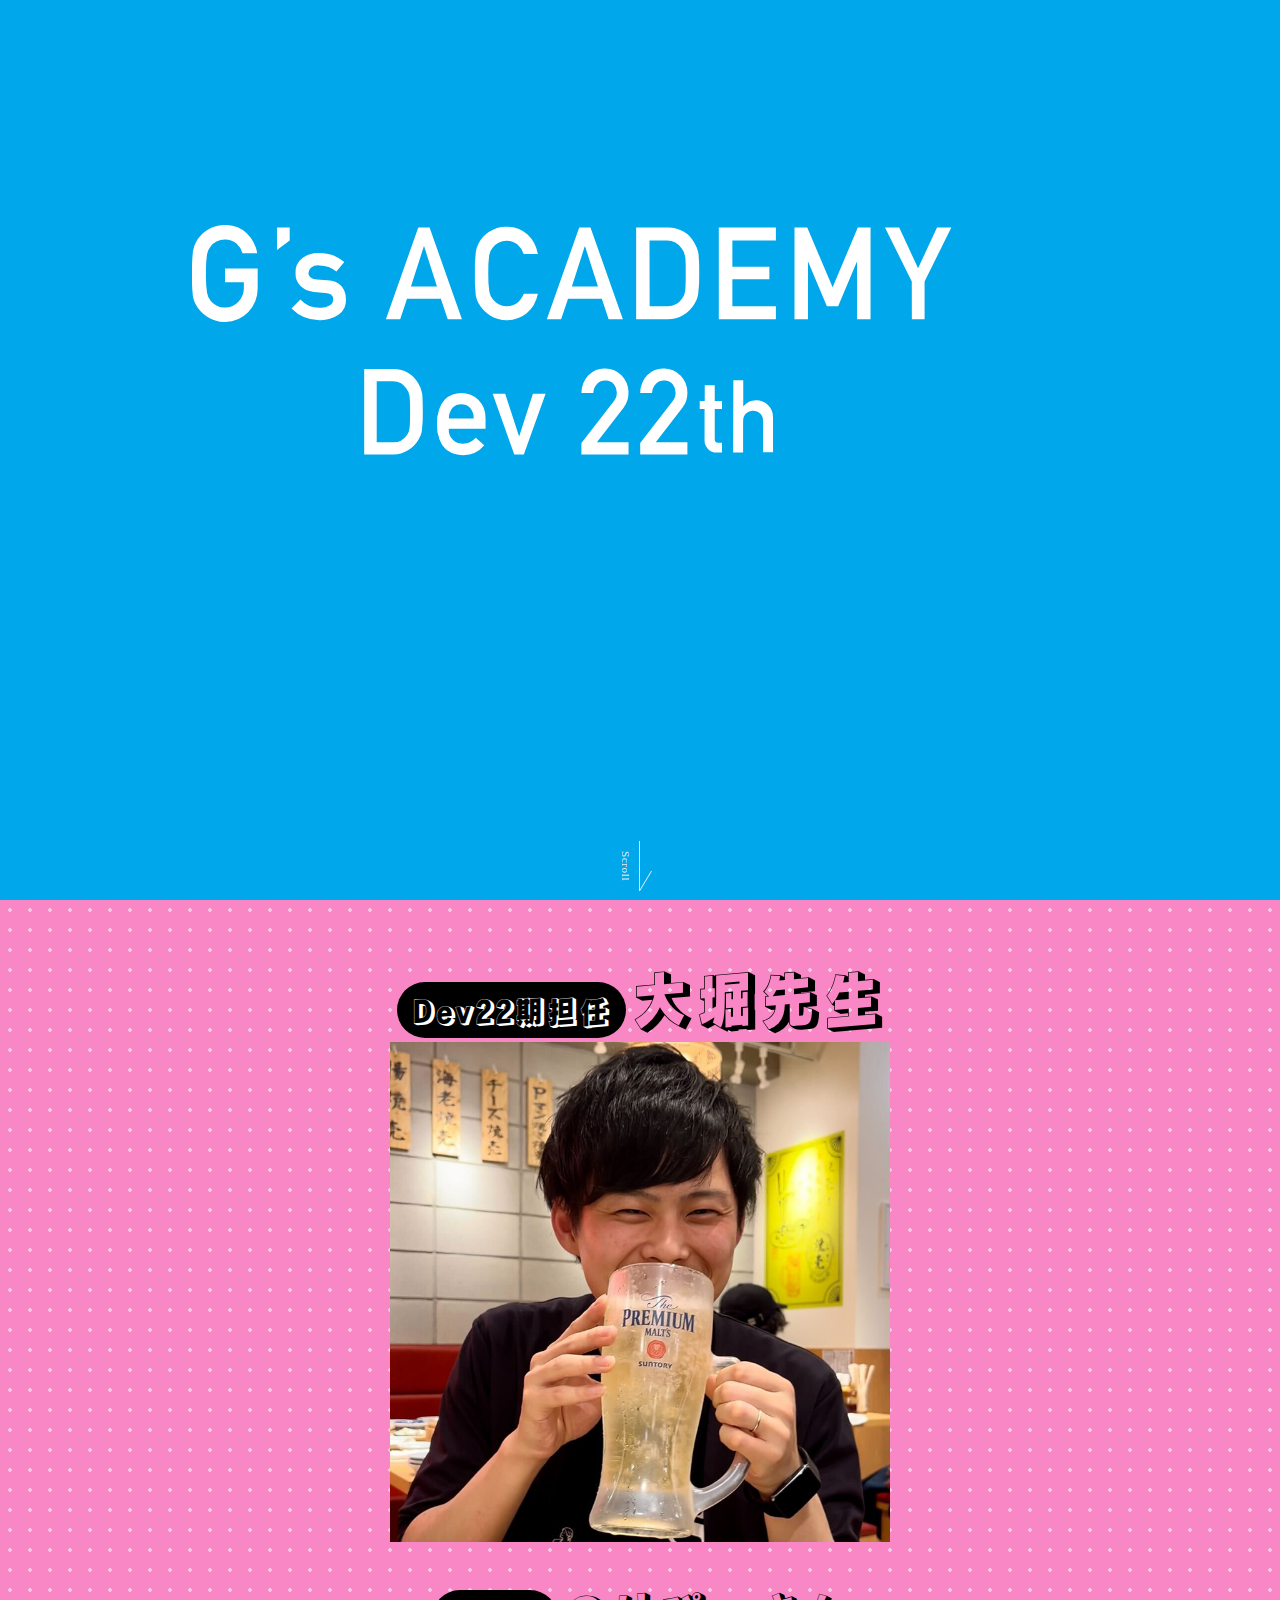
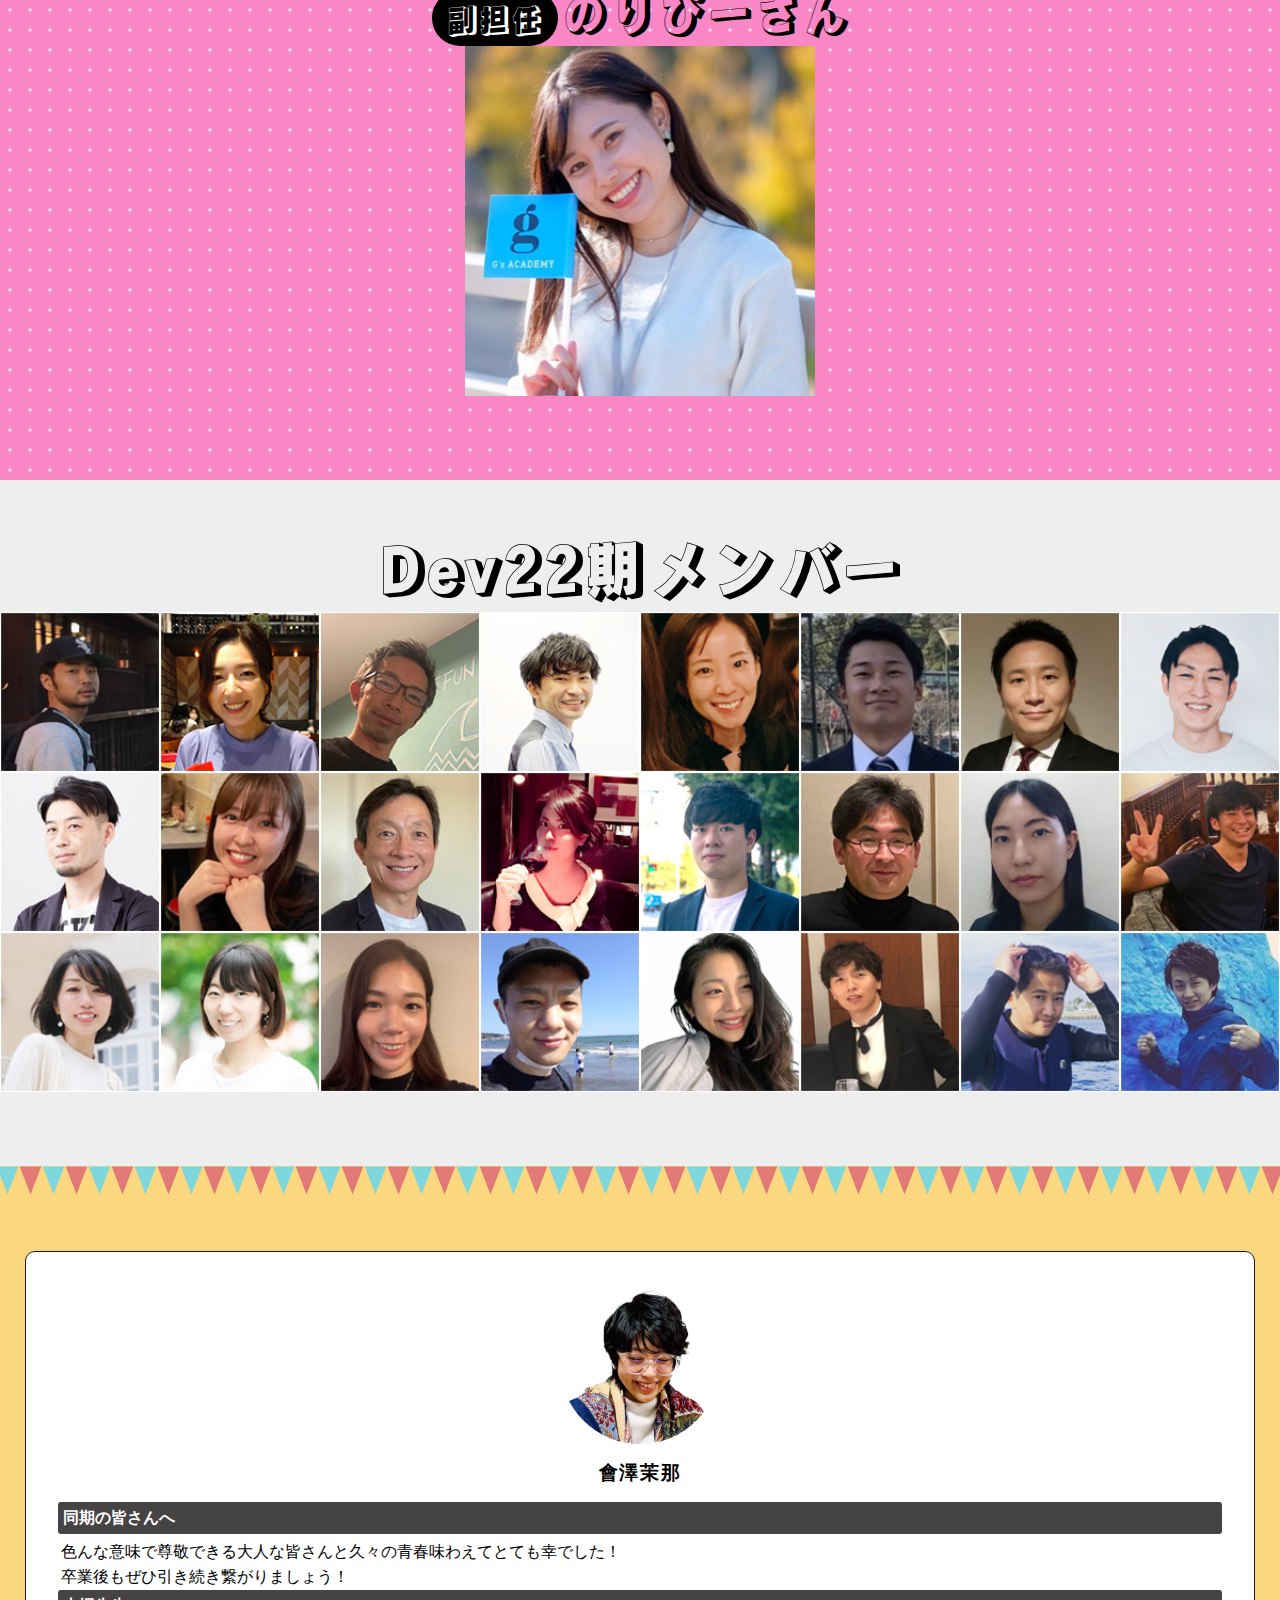
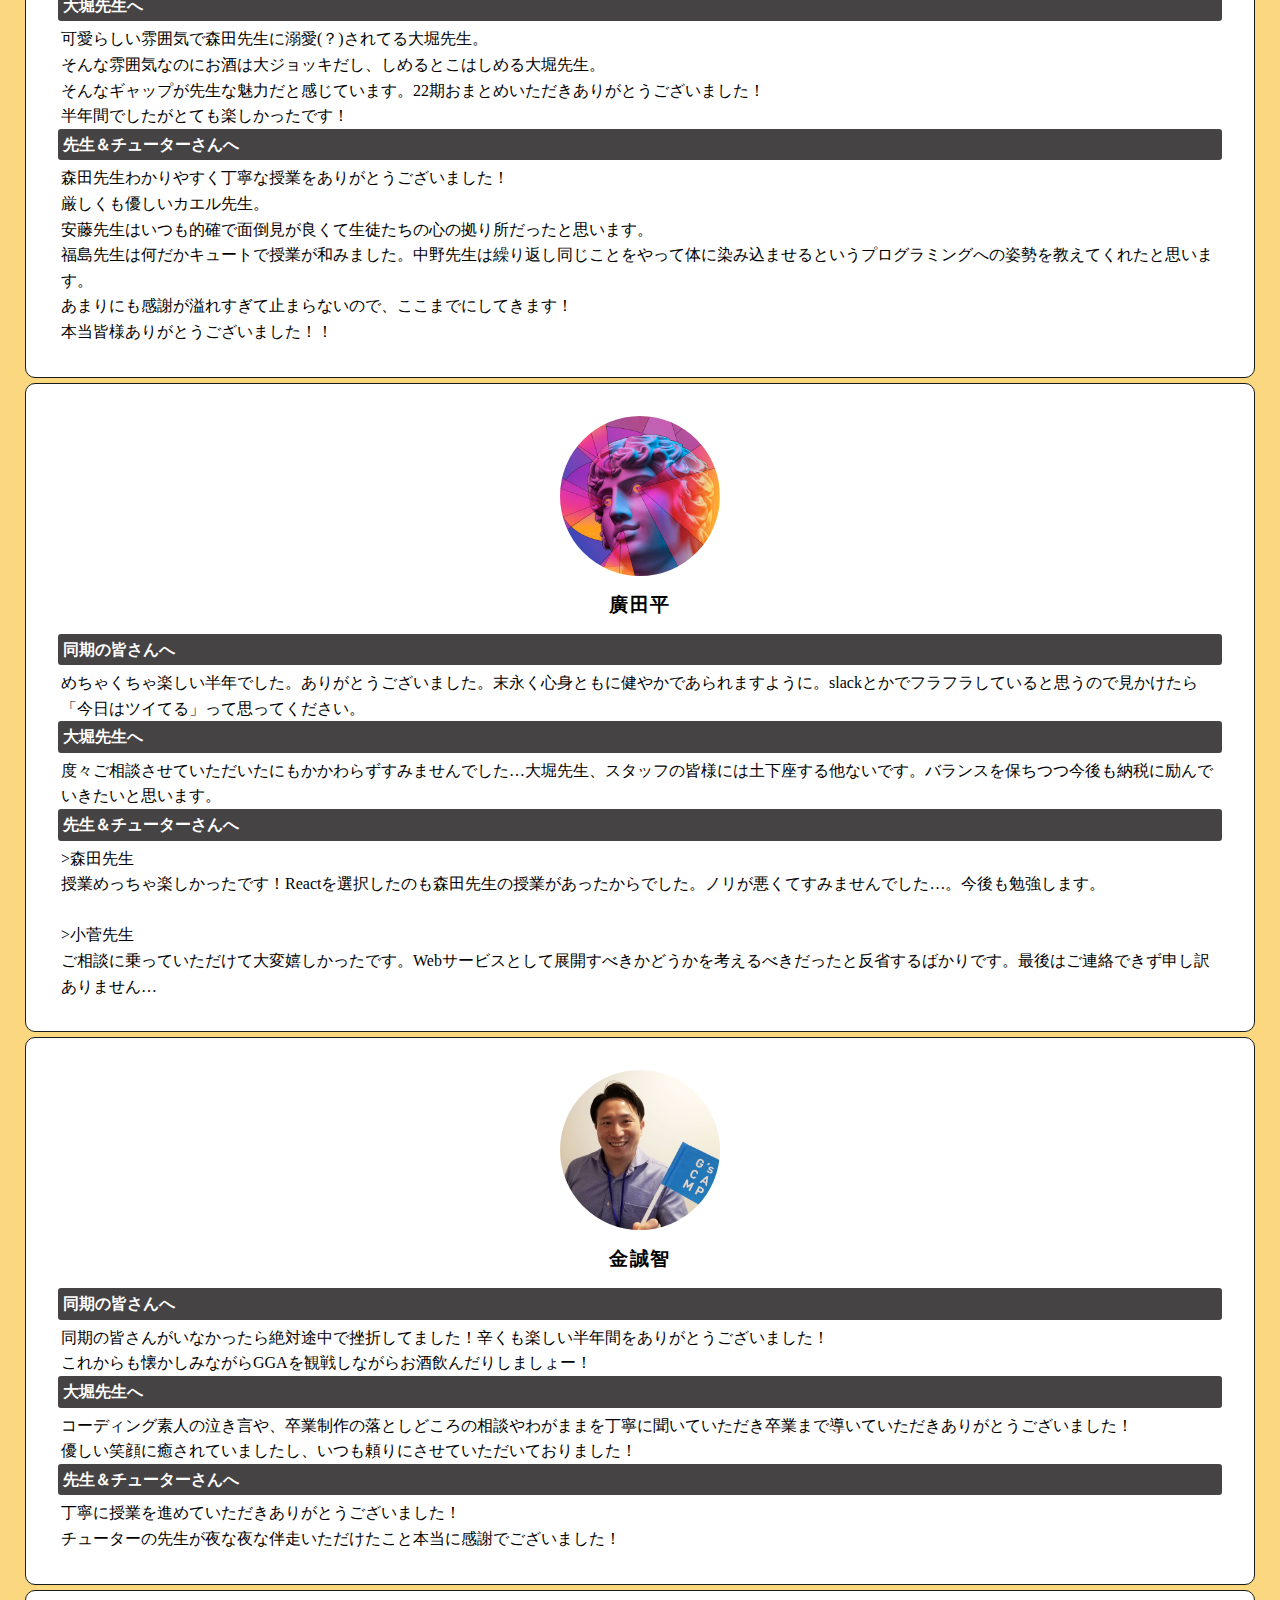
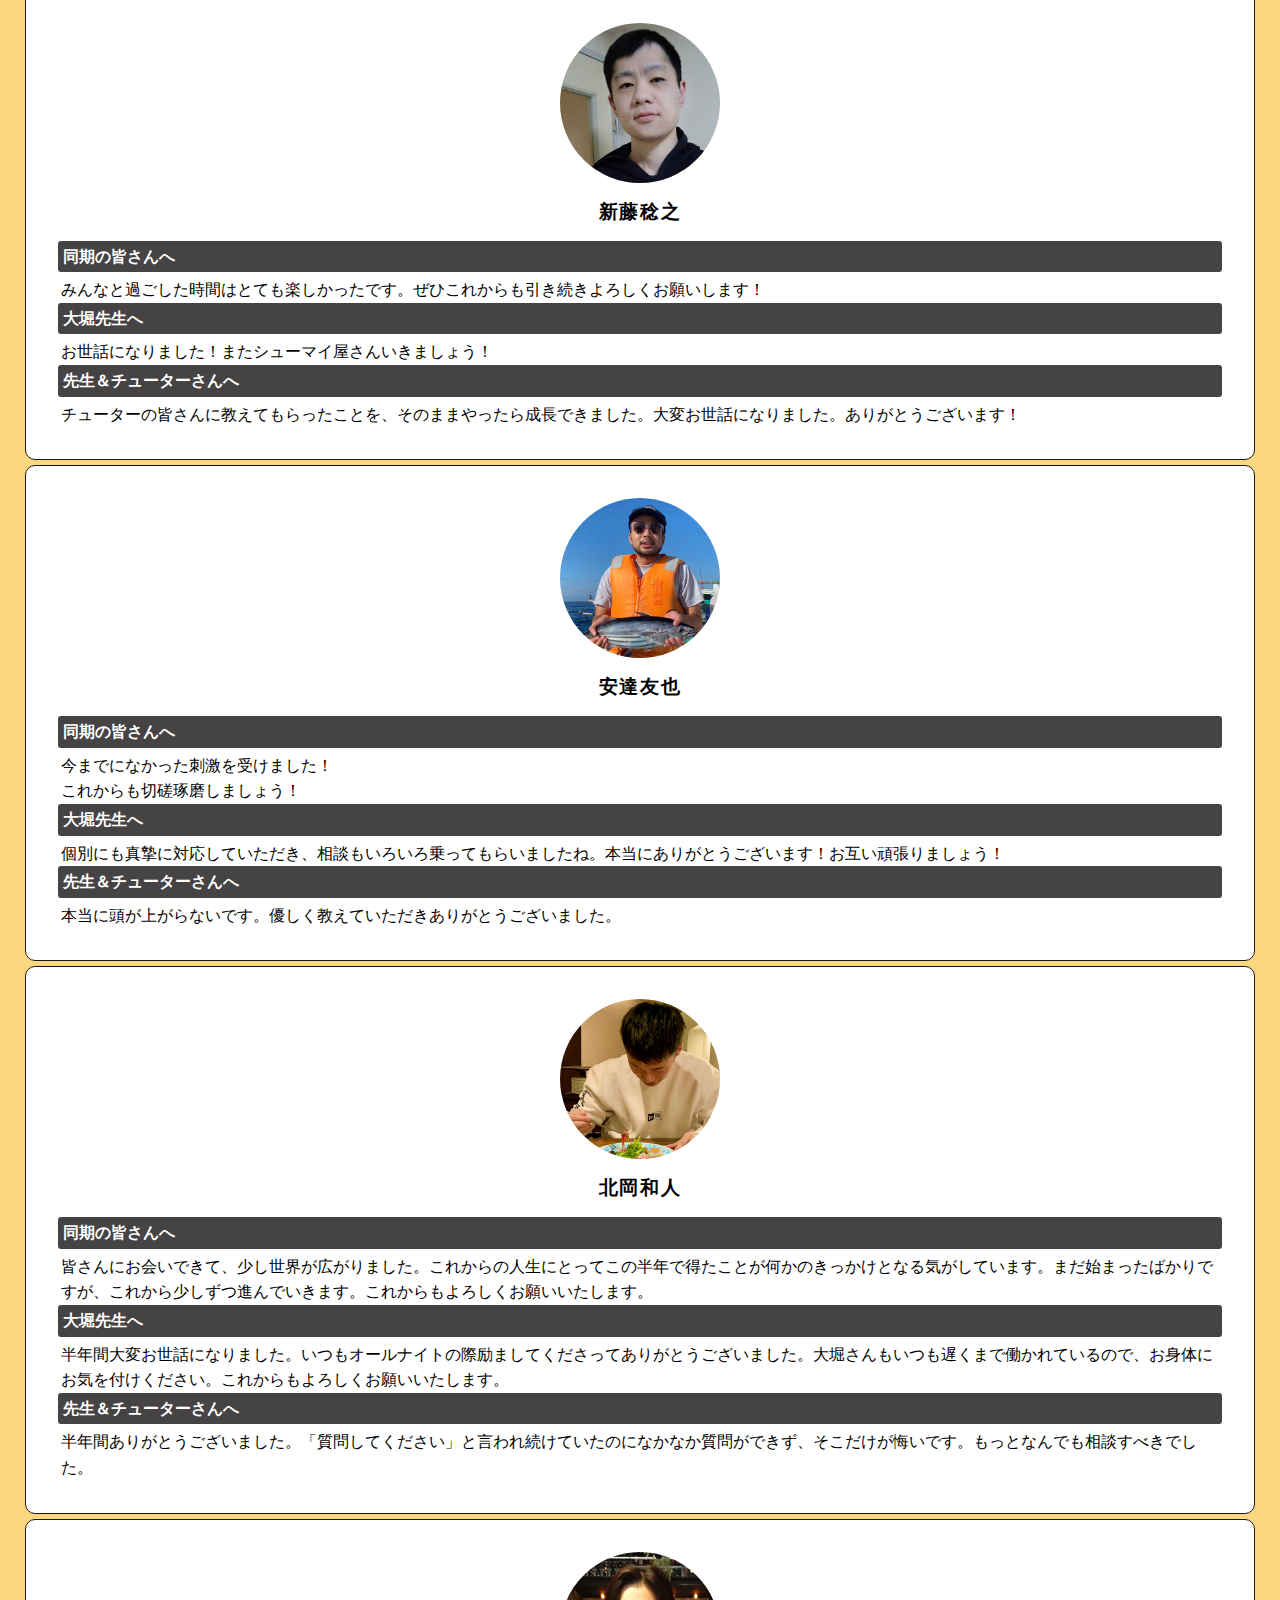
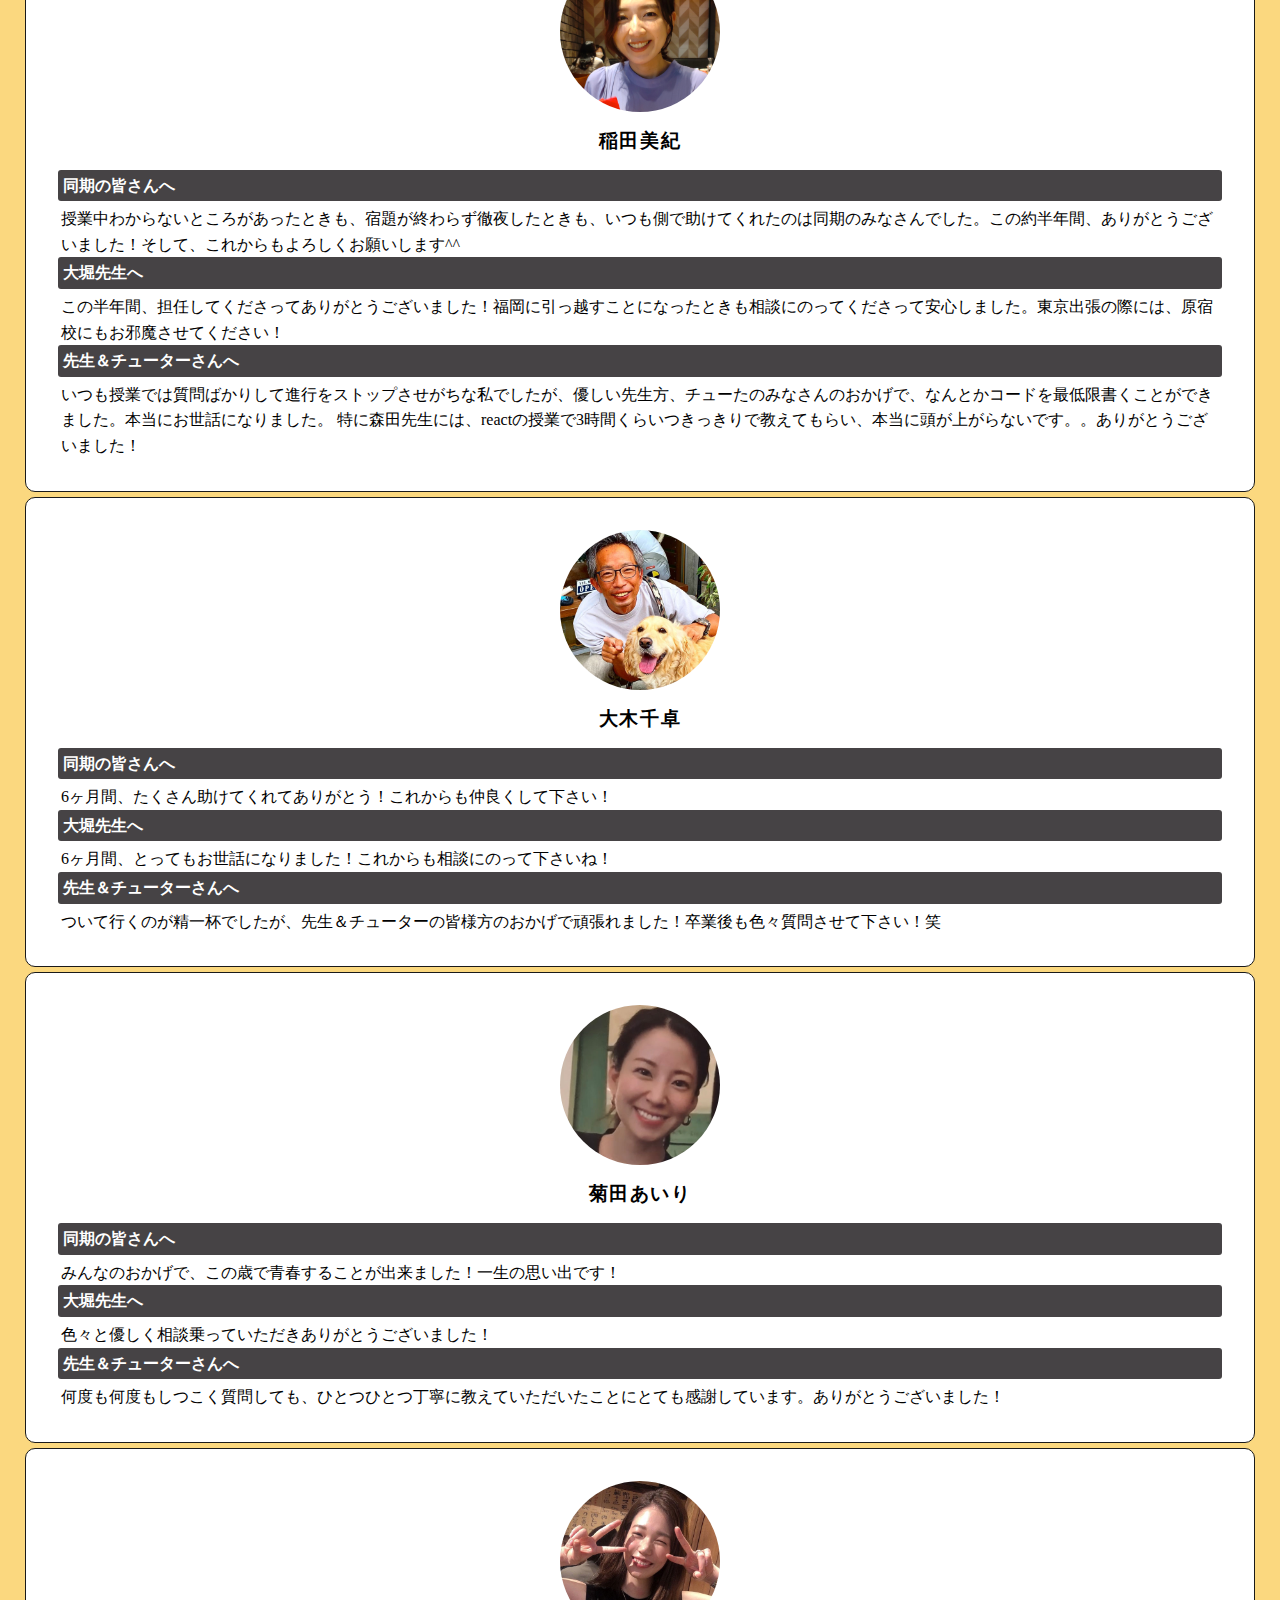
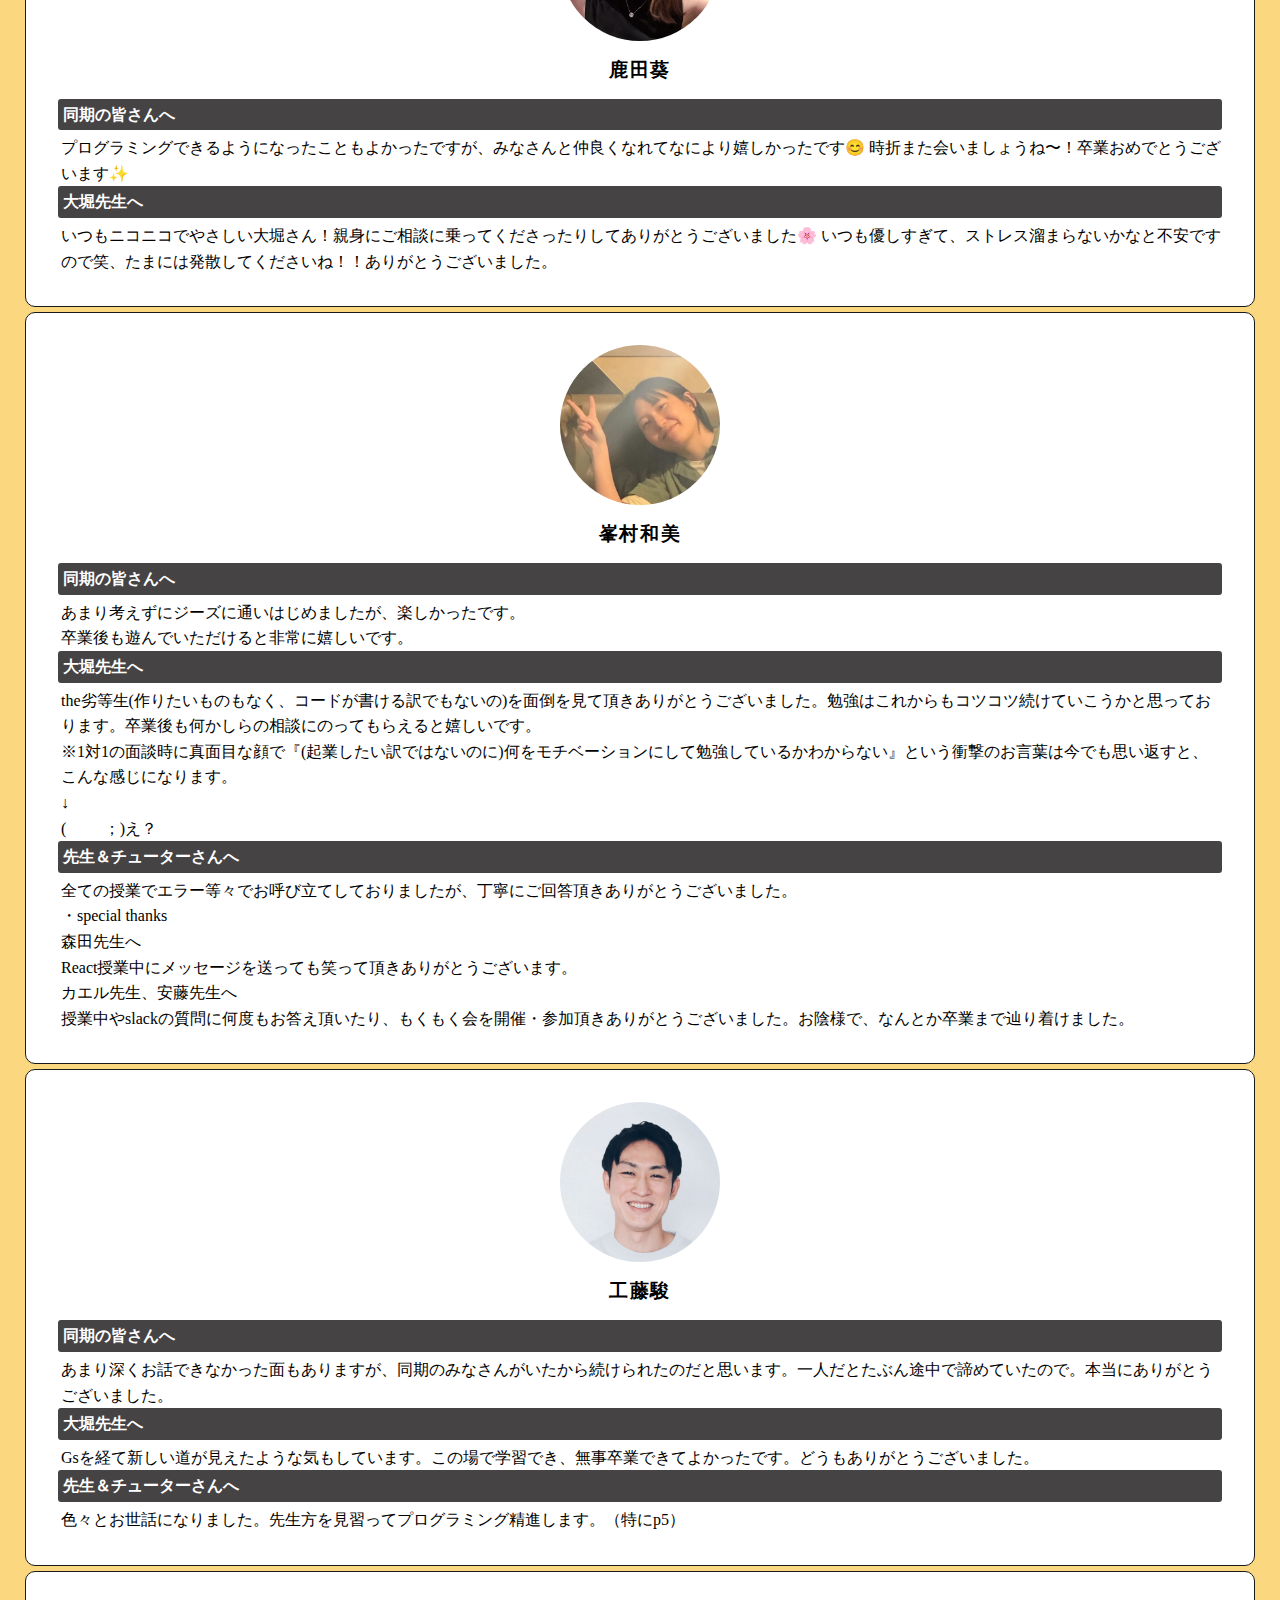
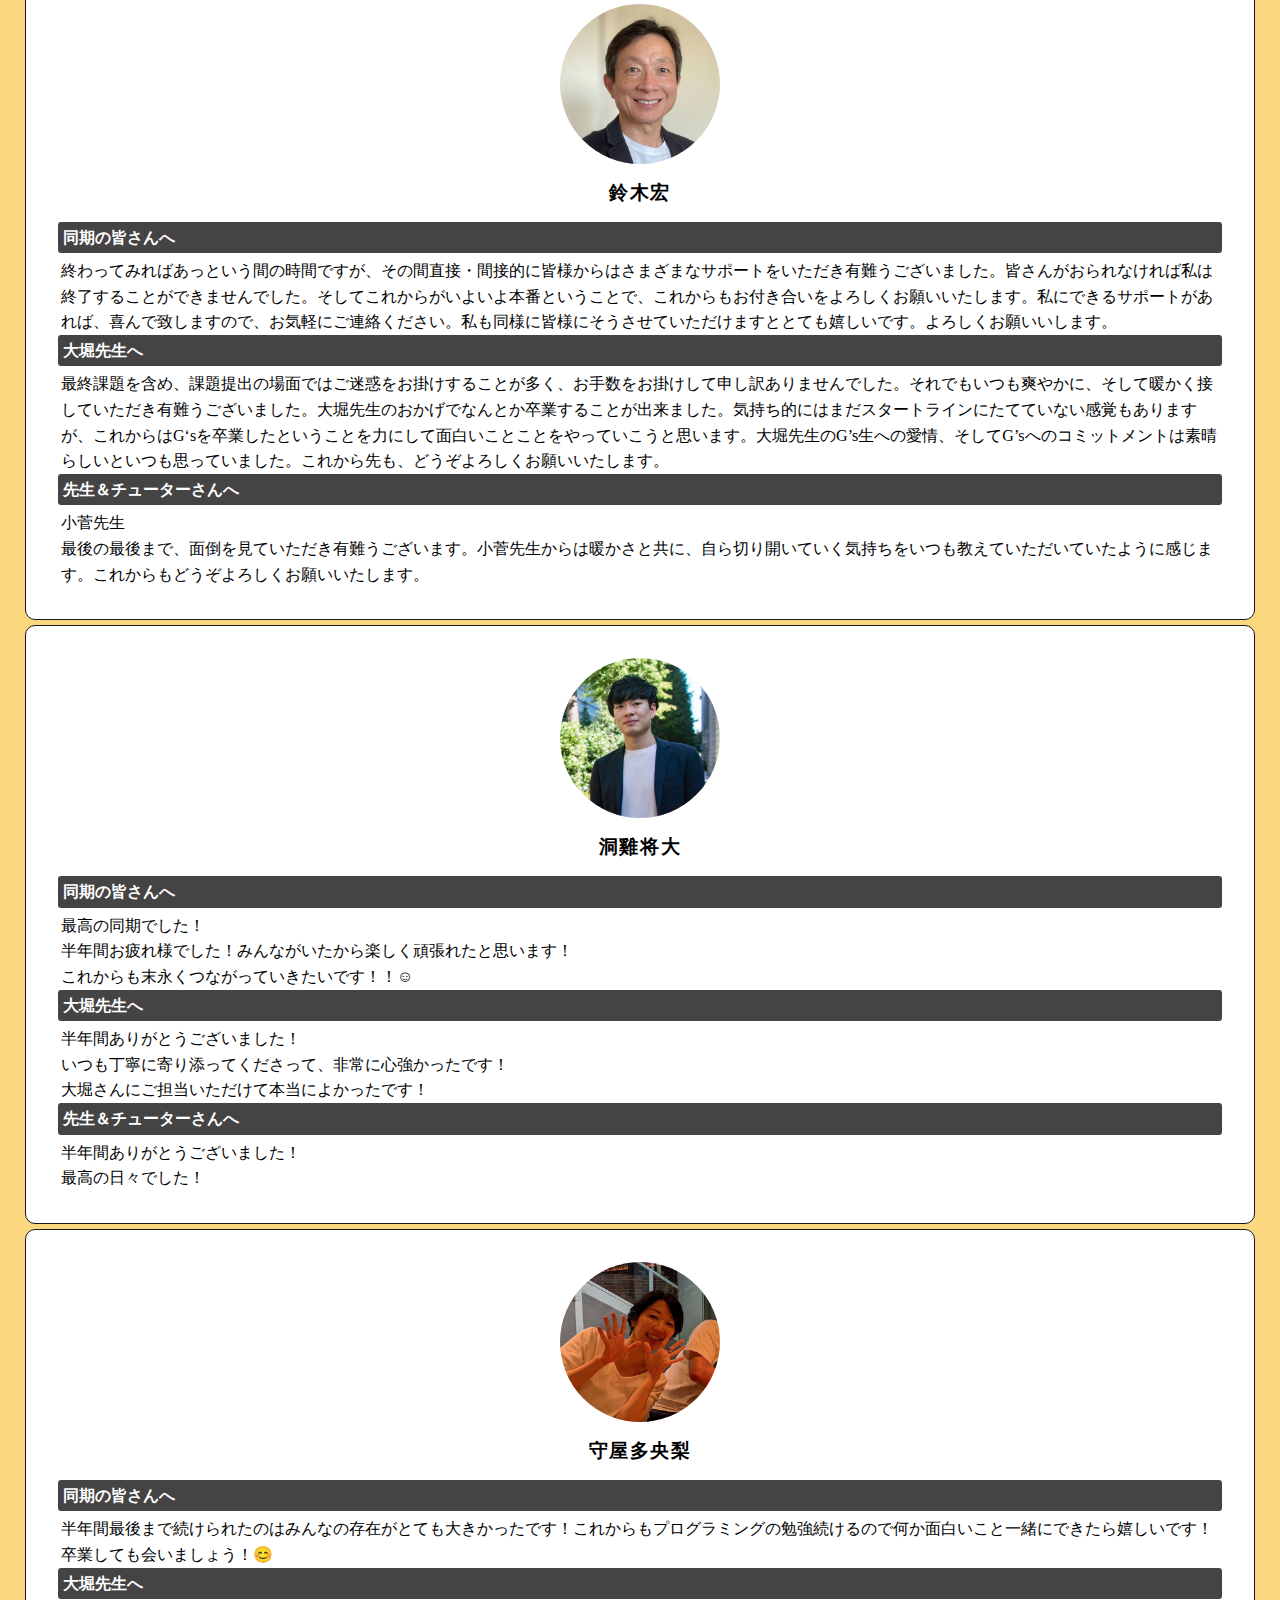
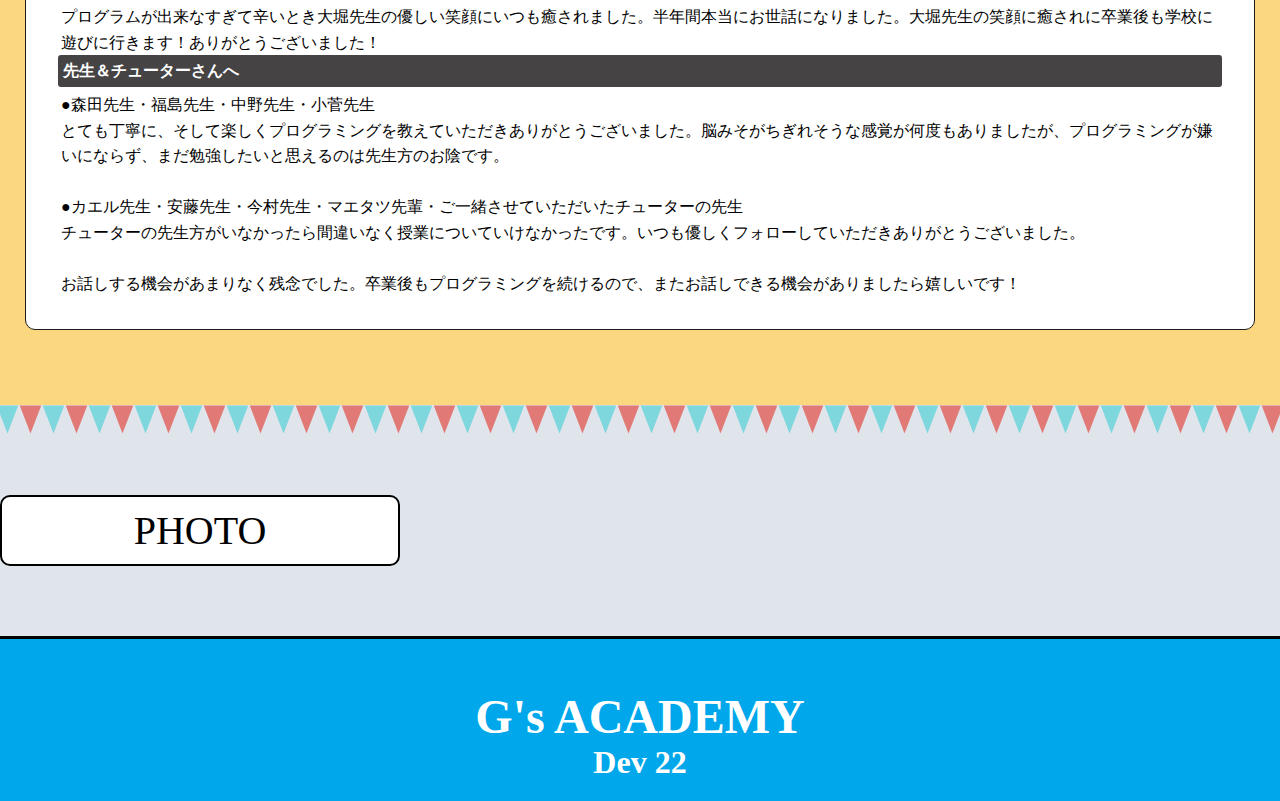
<file: index.html>
<!DOCTYPE html>
<html lang="ja">
<head>
    <meta charset="UTF-8">
    <meta http-equiv="X-UA-Compatible" content="IE=edge">
    <meta name="viewport" content="width=device-width, initial-scale=1.0">
    <title>祝・Dev22 卒業！</title>

    <meta name="viewport" content="width=device-width,initial-scale=1.0">
    <link rel="stylesheet" type="text/css" href="css/reset.css">
    <link href="https://cdn.jsdelivr.net/npm/bootstrap@5.2.0-beta1/dist/css/bootstrap.min.css" rel="stylesheet" integrity="sha384-0evHe/X+R7YkIZDRvuzKMRqM+OrBnVFBL6DOitfPri4tjfHxaWutUpFmBp4vmVor" crossorigin="anonymous">
    <link rel="stylesheet" type="text/css" href="css/style.css">

    <link rel="preconnect" href="https://fonts.googleapis.com">
    <link rel="preconnect" href="https://fonts.gstatic.com" crossorigin>
    <link href="https://fonts.googleapis.com/css2?family=Rampart+One&display=swap" rel="stylesheet">

</head>
<body>
    <header id="header">
        <div class="title svg_container">
            <svg xmlns="http://www.w3.org/2000/svg" viewBox="0 0 300 300" class="svg_content"><defs><style>.cls-1{fill:#fff;}</style></defs><g id="レイヤー_2" data-name="レイヤー 2"><g id="レイヤー_1-2" data-name="レイヤー 1"><path class="cls-1 svg-elem-1" d="M9.11,12h9v5.34A9.46,9.46,0,0,1,15.54,24a8.84,8.84,0,0,1-6.46,2.72,8.74,8.74,0,0,1-5-1.51,8.69,8.69,0,0,1-3-3.21c-.19-.39-.36-.77-.51-1.13a7.23,7.23,0,0,1-.35-1.41A46,46,0,0,1,0,13.35,46.21,46.21,0,0,1,.26,7.22a7.38,7.38,0,0,1,.86-2.5,8.92,8.92,0,0,1,3-3.24A8.51,8.51,0,0,1,9.08,0a8.4,8.4,0,0,1,6,2.25A10,10,0,0,1,18,7.78H13.93a5.9,5.9,0,0,0-1.72-2.72A4.91,4.91,0,0,0,9.07,4a5.12,5.12,0,0,0-2.34.56,4.84,4.84,0,0,0-1.6,1.35,4.36,4.36,0,0,0-1,2.19,32,32,0,0,0-.28,5.29,31.35,31.35,0,0,0,.28,5.25,4.47,4.47,0,0,0,1,2.22,4.42,4.42,0,0,0,1.6,1.31,4.44,4.44,0,0,0,2.35.6,4.85,4.85,0,0,0,3.72-1.59,5.59,5.59,0,0,0,1.5-4V15.77H9.11Z"></path><path class="cls-1 svg-elem-2" d="M23.43.67h3.51V4.3L23.43,6.92Z"></path><path class="cls-1 svg-elem-3" d="M29.88,20.51a7.21,7.21,0,0,0,5.54,2.31,4.53,4.53,0,0,0,2.48-.61,1.9,1.9,0,0,0,1-1.7,1.53,1.53,0,0,0-.57-1.36,2.92,2.92,0,0,0-1.57-.43l-3.11-.28A5.82,5.82,0,0,1,30,16.91a4.69,4.69,0,0,1-1.45-3.6,4.94,4.94,0,0,1,1.9-4.18,7.46,7.46,0,0,1,4.62-1.39,12.9,12.9,0,0,1,2.17.16,9.78,9.78,0,0,1,1.81.49A10.37,10.37,0,0,1,42,10.21l-2.18,2.62a10.93,10.93,0,0,0-2.14-1.24,7.06,7.06,0,0,0-2.57-.44,3.39,3.39,0,0,0-2.31.61,2,2,0,0,0-.69,1.57,1.23,1.23,0,0,0,.52,1.06,3,3,0,0,0,1.79.64l2.9.23a5.39,5.39,0,0,1,4,1.7,5.94,5.94,0,0,1,1.13,3.71,4.72,4.72,0,0,1-2.07,4.06,8.86,8.86,0,0,1-5.17,1.5A10.91,10.91,0,0,1,27.43,23Z"></path><path class="cls-1 svg-elem-4" d="M68.61,20.35H59.29L57.41,26H53.47L62.39.67h3.12L74.43,26H70.51Zm-1.06-3.41L64,5.85h-.06L60.37,16.94Z"></path><path class="cls-1 svg-elem-5" d="M95.37,18.94a9.5,9.5,0,0,1-3.08,5.41,8.6,8.6,0,0,1-5.54,1.88,8.85,8.85,0,0,1-7.7-4.56c-.18-.38-.34-.75-.48-1.09a7.07,7.07,0,0,1-.34-1.36A43.66,43.66,0,0,1,78,13.34a43.59,43.59,0,0,1,.25-5.91A7.21,7.21,0,0,1,79.05,5a8.7,8.7,0,0,1,2.87-3.13A8.27,8.27,0,0,1,86.75.46a8.12,8.12,0,0,1,5.79,2.17A9.55,9.55,0,0,1,95.37,8H91.43a5.69,5.69,0,0,0-1.66-2.62,4.77,4.77,0,0,0-3-1.06,4.93,4.93,0,0,0-2.26.54,4.65,4.65,0,0,0-1.55,1.31,4.22,4.22,0,0,0-1,2.11,31.16,31.16,0,0,0-.27,5.1A30.55,30.55,0,0,0,82,18.41a4.28,4.28,0,0,0,1,2.15,4.44,4.44,0,0,0,1.55,1.27,4.29,4.29,0,0,0,2.26.57c2.09,0,3.66-1.15,4.69-3.46Z"></path><path class="cls-1 svg-elem-6" d="M113,20.35h-9.31L101.78,26H97.84L106.77.67h3.11L118.81,26h-3.93Zm-1.06-3.41L108.37,5.85h-.07l-3.55,11.09Z"></path><path class="cls-1 svg-elem-7" d="M122.47.67h8.59a8.2,8.2,0,0,1,7.49,4.27,7.74,7.74,0,0,1,1.12,3,51.12,51.12,0,0,1,.19,5.41,38.06,38.06,0,0,1-.29,5.71,6.6,6.6,0,0,1-.4,1.46,13.9,13.9,0,0,1-.69,1.3,8.77,8.77,0,0,1-3,3A8.36,8.36,0,0,1,130.81,26h-8.34Zm3.72,21.73h4.45a5,5,0,0,0,4.56-2.21,4.36,4.36,0,0,0,.79-2.07c.1-.83.15-2.37.15-4.64s0-3.79-.15-4.74a4.58,4.58,0,0,0-1-2.32,4.9,4.9,0,0,0-4.39-2.14h-4.45Z"></path><path class="cls-1 svg-elem-8" d="M145.26.67H161V4.28H149v7.26H159.2v3.4H149V22.4h12V26H145.26Z"></path><path class="cls-1 svg-elem-9" d="M166.13.67h3.51l7,16.52L183.59.67h3.51V26h-3.72V10.21h-.08l-5.14,12.17h-3.1l-5.14-12.17h-.07V26h-3.72Z"></path><path class="cls-1 svg-elem-10" d="M198.47,15.59,191.08.67H195l5.2,11.24L205.43.67h3.94L202,15.58V26h-3.51Z"></path><path class="cls-1 svg-elem-11" d="M47.48,39.72h8a7.62,7.62,0,0,1,6.94,4,7.32,7.32,0,0,1,1.05,2.78c.11,1,.17,2.64.17,5a36.63,36.63,0,0,1-.26,5.3A6.31,6.31,0,0,1,63,58.14a13,13,0,0,1-.64,1.21,8.08,8.08,0,0,1-2.79,2.75,7.73,7.73,0,0,1-4.33,1.16H47.48ZM50.93,59.9h4.13a4.64,4.64,0,0,0,4.23-2A4,4,0,0,0,60,55.92c.09-.76.14-2.2.14-4.3s-.05-3.52-.14-4.4a4.13,4.13,0,0,0-.89-2.15,4.54,4.54,0,0,0-4.08-2H50.93Z"></path><path class="cls-1 svg-elem-12" d="M70.8,56.16a4,4,0,0,0,1.12,3.07,3.7,3.7,0,0,0,2.76,1.06,4.79,4.79,0,0,0,3.55-1.63l2.36,2.08a7.54,7.54,0,0,1-5.84,2.72,8.11,8.11,0,0,1-2.5-.39,5.65,5.65,0,0,1-1.19-.57,5.39,5.39,0,0,1-1.14-.76,6.63,6.63,0,0,1-1.68-2.61,10.63,10.63,0,0,1-.7-4.2,11.88,11.88,0,0,1,.61-4.13,7.32,7.32,0,0,1,1.56-2.65,5.75,5.75,0,0,1,2.18-1.42,6.77,6.77,0,0,1,2.34-.44,6.64,6.64,0,0,1,4.71,1.89,7,7,0,0,1,2,5.2v2.78Zm6.86-2.78a4.35,4.35,0,0,0-1-3,3.51,3.51,0,0,0-4.82,0,4.55,4.55,0,0,0-1,3Z"></path><path class="cls-1 svg-elem-13" d="M82.9,46.5h3.46l3.81,11.75h.06L94,46.5H97.5l-6,16.76H88.86Z"></path><path class="cls-1 svg-elem-14" d="M107.38,60.1l8.92-11.52a4.58,4.58,0,0,0,.71-1.3,5.07,5.07,0,0,0,.12-1.06,3.54,3.54,0,0,0-.8-2.32,3,3,0,0,0-2.35-1,3,3,0,0,0-2.24.89,3.9,3.9,0,0,0-1.1,2.51h-3.26a7.3,7.3,0,0,1,1.91-4.85,6,6,0,0,1,4.43-1.9,6.4,6.4,0,0,1,4.78,1.94A7,7,0,0,1,119,50.4l-7.35,9.5h8.72v3.36h-13Z"></path><path class="cls-1 svg-elem-15" d="M123.58,60.1l8.93-11.52a4.53,4.53,0,0,0,.7-1.3,5.11,5.11,0,0,0,.13-1.06,3.59,3.59,0,0,0-.8-2.32,3,3,0,0,0-2.36-1,3.06,3.06,0,0,0-2.24.89,4,4,0,0,0-1.1,2.51h-3.26a7.35,7.35,0,0,1,1.91-4.85,6,6,0,0,1,4.43-1.9,6.39,6.39,0,0,1,4.78,1.94,6.71,6.71,0,0,1,1.9,4.79,6.64,6.64,0,0,1-1.38,4.14l-7.34,9.5h8.72v3.36h-13Z"></path><path class="cls-1 svg-elem-16" d="M141.38,44.21h2.76v4.32h2v2.18h-2V59c0,.72.31,1.07,1,1.05h1v2.68h-1.44a3.19,3.19,0,0,1-2.37-.93,3.33,3.33,0,0,1-1-2.57v-8.5H140V48.53h1.38Z"></path><path class="cls-1 svg-elem-17" d="M149.27,42.79H152V50h.05a4.39,4.39,0,0,1,3.58-1.68,4.64,4.64,0,0,1,3.12,1.24,4.89,4.89,0,0,1,1.46,3.69v9.43h-2.75V54.25a3.12,3.12,0,0,0-.77-2.27,2.55,2.55,0,0,0-1.95-.79,2.62,2.62,0,0,0-2,.79,3.08,3.08,0,0,0-.78,2.27v8.46h-2.76Z"></path></g></g></svg>
        </div>
        <div class="con">
            <div class="miniCon koton"></div>
         </div>
        <div class="scrolldown4"><span>Scroll</span></div>
    </header>
    <div id="container">
        <div class="content con01 polka">
            <div class="con_block">
                <p class="con_title01"><span class="fs_01">Dev22期担任</span>大堀先生</p>
                <div ><img class="con_main_img01" src="img/01_oohori_san.png" alt=""></div>
            </div>
            <div class="con_block">
                <p class="con_title02"><span class="fs_02">副担任</span>のりぴーさん</p>
                <div ><img class="con_main_img02" src="img/02_noripi_san.png" alt=""></div>
            </div>
        </div>
        <div class="content con02">
            <div class="con_block">
                <p class="con_title01">Dev22期メンバー</p>
                <div ><img class="con_main_img03" src="img/dev22_m.jpg" alt=""></div>
            </div>
        </div>
        <div class="content con03">
            <div class="messages row">
                <div class="col-lg-4 col-md-6 col-12 d-flex d-flex">
                    <div class="m_message">
                        <img class="m_img" src="img/o01_aizawa.jpg" alt="">
                        <div class="m_name">會澤茉那</div>
                        <div class="m_desc">
                            <div class="m_title m_title_01">同期の皆さんへ</div>
                            <p>色んな意味で尊敬できる大人な皆さんと久々の青春味わえてとても幸でした！<br>
                                卒業後もぜひ引き続き繋がりましょう！</p>
                            <div class="m_title m_title_02">大堀先生へ</div>
                            <p>可愛らしい雰囲気で森田先生に溺愛(？)されてる大堀先生。<br>
                            そんな雰囲気なのにお酒は大ジョッキだし、しめるとこはしめる大堀先生。<br>
                            そんなギャップが先生な魅力だと感じています。22期おまとめいただきありがとうございました！<br>
                            半年間でしたがとても楽しかったです！</p>
                            <div class="m_title m_title_03">先生＆チューターさんへ</div>
                            <p>森田先生わかりやすく丁寧な授業をありがとうございました！<br>
                                厳しくも優しいカエル先生。<br>
                                安藤先生はいつも的確で面倒見が良くて生徒たちの心の拠り所だったと思います。<br>
                                福島先生は何だかキュートで授業が和みました。中野先生は繰り返し同じことをやって体に染み込ませるというプログラミングへの姿勢を教えてくれたと思います。<br>
                                あまりにも感謝が溢れすぎて止まらないので、ここまでにしてきます！<br>
                                本当皆様ありがとうございました！！</p>
                        </div>
                    </div>
                </div>
                <div class="col-lg-4 col-md-6 col-12 d-flex">
                    <div class="m_message">
                        <img class="m_img" src="img/o02_hirota.jpg" alt="">
                        <div class="m_name">廣田平</div>
                        <div class="m_desc">
                            <div class="m_title m_title_01">同期の皆さんへ</div>
                            <p>めちゃくちゃ楽しい半年でした。ありがとうございました。末永く心身ともに健やかであられますように。slackとかでフラフラしていると思うので見かけたら「今日はツイてる」って思ってください。</p>
                            <div class="m_title m_title_02">大堀先生へ</div>
                            <p>度々ご相談させていただいたにもかかわらずすみませんでした…大堀先生、スタッフの皆様には土下座する他ないです。バランスを保ちつつ今後も納税に励んでいきたいと思います。</p>
                            <div class="m_title m_title_03">先生＆チューターさんへ</div>
                            <p>>森田先生<br>
                                授業めっちゃ楽しかったです！Reactを選択したのも森田先生の授業があったからでした。ノリが悪くてすみませんでした…。今後も勉強します。<br>
                                <br>
                                >小菅先生<br>
                                ご相談に乗っていただけて大変嬉しかったです。Webサービスとして展開すべきかどうかを考えるべきだったと反省するばかりです。最後はご連絡できず申し訳ありません…</p>
                        </div>
                    </div>
                </div>
                <div class="col-lg-4 col-md-6 col-12 d-flex">
                    <div class="m_message">
                        <img class="m_img" src="img/o03_kim.jpg" alt="">
                        <div class="m_name">金誠智</div>
                        <div class="m_desc">
                            <div class="m_title m_title_01">同期の皆さんへ</div>
                            <p>同期の皆さんがいなかったら絶対途中で挫折してました！辛くも楽しい半年間をありがとうございました！<br>
                                これからも懐かしみながらGGAを観戦しながらお酒飲んだりしましょー！</p>
                            <div class="m_title m_title_02">大堀先生へ</div>
                            <p>コーディング素人の泣き言や、卒業制作の落としどころの相談やわがままを丁寧に聞いていただき卒業まで導いていただきありがとうございました！<br>
                            優しい笑顔に癒されていましたし、いつも頼りにさせていただいておりました！</p>
                            <div class="m_title m_title_03">先生＆チューターさんへ</div>
                            <p>丁寧に授業を進めていただきありがとうございました！<br>
                                チューターの先生が夜な夜な伴走いただけたこと本当に感謝でございました！</p>
                        </div>
                    </div>
                </div>
                <div class="col-lg-4 col-md-6 col-12 d-flex">
                    <div class="m_message">
                        <img class="m_img" src="img/o04_shindo.jpg" alt="">
                        <div class="m_name">新藤稔之</div>
                        <div class="m_desc">
                            <div class="m_title m_title_01">同期の皆さんへ</div>
                            <p>みんなと過ごした時間はとても楽しかったです。ぜひこれからも引き続きよろしくお願いします！</p>
                            <div class="m_title m_title_02">大堀先生へ</div>
                            <p>お世話になりました！またシューマイ屋さんいきましょう！</p>
                            <div class="m_title m_title_03">先生＆チューターさんへ</div>
                            <p>チューターの皆さんに教えてもらったことを、そのままやったら成長できました。大変お世話になりました。ありがとうございます！</p>
                        </div>
                    </div>
                </div>
                <div class="col-lg-4 col-md-6 col-12 d-flex">
                    <div class="m_message">
                        <img class="m_img" src="img/o05_antatu.jpg" alt="">
                        <div class="m_name">安達友也</div>
                        <div class="m_desc">
                            <div class="m_title m_title_01">同期の皆さんへ</div>
                            <p>今までになかった刺激を受けました！<br>
                                これからも切磋琢磨しましょう！</p>
                            <div class="m_title m_title_02">大堀先生へ</div>
                            <p>個別にも真摯に対応していただき、相談もいろいろ乗ってもらいましたね。本当にありがとうございます！お互い頑張りましょう！</p>
                            <div class="m_title m_title_03">先生＆チューターさんへ</div>
                            <p>本当に頭が上がらないです。優しく教えていただきありがとうございました。</p>
                        </div>
                    </div>
                </div>
                <div class="col-lg-4 col-md-6 col-12 d-flex">
                    <div class="m_message">
                        <img class="m_img" src="img/o06_kitaoka.jpg" alt="">
                        <div class="m_name">北岡和人</div>
                        <div class="m_desc">
                            <div class="m_title m_title_01">同期の皆さんへ</div>
                            <p>皆さんにお会いできて、少し世界が広がりました。これからの人生にとってこの半年で得たことが何かのきっかけとなる気がしています。まだ始まったばかりですが、これから少しずつ進んでいきます。これからもよろしくお願いいたします。</p>
                            <div class="m_title m_title_02">大堀先生へ</div>
                            <p>半年間大変お世話になりました。いつもオールナイトの際励ましてくださってありがとうございました。大堀さんもいつも遅くまで働かれているので、お身体にお気を付けください。これからもよろしくお願いいたします。</p>
                            <div class="m_title m_title_03">先生＆チューターさんへ</div>
                            <p>半年間ありがとうございました。「質問してください」と言われ続けていたのになかなか質問ができず、そこだけが悔いです。もっとなんでも相談すべきでした。</p>
                        </div>
                </div>
                </div>
                <div class="col-lg-4 col-md-6 col-12 d-flex">
                    <div class="m_message">
                        <img class="m_img" src="img/o07_inada.png" alt="">
                        <div class="m_name">稲田美紀</div>
                        <div class="m_desc">
                            <div class="m_title m_title_01">同期の皆さんへ</div>
                            <p>授業中わからないところがあったときも、宿題が終わらず徹夜したときも、いつも側で助けてくれたのは同期のみなさんでした。この約半年間、ありがとうございました！そして、これからもよろしくお願いします^^</p>
                            <div class="m_title m_title_02">大堀先生へ</div>
                            <p>この半年間、担任してくださってありがとうございました！福岡に引っ越すことになったときも相談にのってくださって安心しました。東京出張の際には、原宿校にもお邪魔させてください！</p>
                            <div class="m_title m_title_03">先生＆チューターさんへ</div>
                            <p>いつも授業では質問ばかりして進行をストップさせがちな私でしたが、優しい先生方、チューたのみなさんのおかげで、なんとかコードを最低限書くことができました。本当にお世話になりました。
                                特に森田先生には、reactの授業で3時間くらいつきっきりで教えてもらい、本当に頭が上がらないです。。ありがとうございました！
                                </p>
                        </div>
                    </div>
                </div>
                <div class="col-lg-4 col-md-6 col-12 d-flex">
                    <div class="m_message">
                        <img class="m_img" src="img/o08_ooki.jpg" alt="">
                        <div class="m_name">大木千卓</div>
                        <div class="m_desc">
                            <div class="m_title m_title_01">同期の皆さんへ</div>
                            <p>6ヶ月間、たくさん助けてくれてありがとう！これからも仲良くして下さい！</p>
                            <div class="m_title m_title_02">大堀先生へ</div>
                            <p>6ヶ月間、とってもお世話になりました！これからも相談にのって下さいね！</p>
                            <div class="m_title m_title_03">先生＆チューターさんへ</div>
                            <p>ついて行くのが精一杯でしたが、先生＆チューターの皆様方のおかげで頑張れました！卒業後も色々質問させて下さい！笑</p>
                        </div>
                    </div>
                </div>
                <div class="col-lg-4 col-md-6 col-12 d-flex">
                    <div class="m_message">
                        <img class="m_img" src="img/o09_kikuta.jpg" alt="">
                        <div class="m_name">菊田あいり</div>
                        <div class="m_desc">
                            <div class="m_title m_title_01">同期の皆さんへ</div>
                            <p>みんなのおかげで、この歳で青春することが出来ました！一生の思い出です！</p>
                            <div class="m_title m_title_02">大堀先生へ</div>
                            <p>色々と優しく相談乗っていただきありがとうございました！</p>
                            <div class="m_title m_title_03">先生＆チューターさんへ</div>
                            <p>何度も何度もしつこく質問しても、ひとつひとつ丁寧に教えていただいたことにとても感謝しています。ありがとうございました！</p>
                        </div>
                    </div>
                </div>
                <div class="col-lg-4 col-md-6 col-12 d-flex">
                    <div class="m_message">
                        <img class="m_img" src="img/o10_shikada.jpg" alt="">
                        <div class="m_name">鹿田葵</div>
                        <div class="m_desc">
                            <div class="m_title m_title_01">同期の皆さんへ</div>
                            <p>プログラミングできるようになったこともよかったですが、みなさんと仲良くなれてなにより嬉しかったです😊 時折また会いましょうね〜！卒業おめでとうございます✨</p>
                            <div class="m_title m_title_02">大堀先生へ</div>
                            <p>いつもニコニコでやさしい大堀さん！親身にご相談に乗ってくださったりしてありがとうございました🌸 いつも優しすぎて、ストレス溜まらないかなと不安ですので笑、たまには発散してくださいね！！ありがとうございました。</p>
                            
                        </div>
                    </div>
                </div>
                <div class="col-lg-4 col-md-6 col-12 d-flex">
                    <div class="m_message">
                        <img class="m_img" src="img/o11_minemura.jpg" alt="">
                        <div class="m_name">峯村和美</div>
                        <div class="m_desc">
                            <div class="m_title m_title_01">同期の皆さんへ</div>
                            <p>あまり考えずにジーズに通いはじめましたが、楽しかったです。<br>
                                卒業後も遊んでいただけると非常に嬉しいです。</p>
                            <div class="m_title m_title_02">大堀先生へ</div>
                            <p>the劣等生(作りたいものもなく、コードが書ける訳でもないの)を面倒を見て頂きありがとうございました。勉強はこれからもコツコツ続けていこうかと思っております。卒業後も何かしらの相談にのってもらえると嬉しいです。<br>
                            ※1対1の面談時に真面目な顔で『(起業したい訳ではないのに)何をモチベーションにして勉強しているかわからない』という衝撃のお言葉は今でも思い返すと、こんな感じになります。<br>
                            ↓<br>
                            (ﾟ△ﾟ；)え？</p>
                            <div class="m_title m_title_03">先生＆チューターさんへ</div>
                            <p>全ての授業でエラー等々でお呼び立てしておりましたが、丁寧にご回答頂きありがとうございました。<br>

                                ・special thanks<br>
                                森田先生へ<br>
                                React授業中にメッセージを送っても笑って頂きありがとうございます。<br>
                                カエル先生、安藤先生へ<br>
                                授業中やslackの質問に何度もお答え頂いたり、もくもく会を開催・参加頂きありがとうございました。お陰様で、なんとか卒業まで辿り着けました。</p>
                        </div>
                    </div>
                </div>
                <div class="col-lg-4 col-md-6 col-12 d-flex">
                    <div class="m_message">
                        <img class="m_img" src="img/o12_kudo.jpg" alt="">
                        <div class="m_name">工藤駿</div>
                        <div class="m_desc">
                            <div class="m_title m_title_01">同期の皆さんへ</div>
                            <p>あまり深くお話できなかった面もありますが、同期のみなさんがいたから続けられたのだと思います。一人だとたぶん途中で諦めていたので。本当にありがとうございました。</p>
                            <div class="m_title m_title_02">大堀先生へ</div>
                            <p>Gsを経て新しい道が見えたような気もしています。この場で学習でき、無事卒業できてよかったです。どうもありがとうございました。</p>
                            <div class="m_title m_title_03">先生＆チューターさんへ</div>
                            <p>色々とお世話になりました。先生方を見習ってプログラミング精進します。（特にp5）</p>
                        </div>
                    </div>
                </div>
                <div class="col-lg-4 col-md-6 col-12 d-flex">
                    <div class="m_message">
                        <img class="m_img" src="img/o13_suzuki.jpg" alt="">
                        <div class="m_name">鈴木宏</div>
                        <div class="m_desc">
                            <div class="m_title m_title_01">同期の皆さんへ</div>
                            <p>終わってみればあっという間の時間ですが、その間直接・間接的に皆様からはさまざまなサポートをいただき有難うございました。皆さんがおられなければ私は終了することができませんでした。そしてこれからがいよいよ本番ということで、これからもお付き合いをよろしくお願いいたします。私にできるサポートがあれば、喜んで致しますので、お気軽にご連絡ください。私も同様に皆様にそうさせていただけますととても嬉しいです。よろしくお願いいします。</p>
                            <div class="m_title m_title_02">大堀先生へ</div>
                            <p>最終課題を含め、課題提出の場面ではご迷惑をお掛けすることが多く、お手数をお掛けして申し訳ありませんでした。それでもいつも爽やかに、そして暖かく接していただき有難うございました。大堀先生のおかげでなんとか卒業することが出来ました。気持ち的にはまだスタートラインにたてていない感覚もありますが、これからはG‘sを卒業したということを力にして面白いことことをやっていこうと思います。大堀先生のG’s生への愛情、そしてG’sへのコミットメントは素晴らしいといつも思っていました。これから先も、どうぞよろしくお願いいたします。</p>
                            <div class="m_title m_title_03">先生＆チューターさんへ</div>
                            <p>小菅先生<br>
                                最後の最後まで、面倒を見ていただき有難うございます。小菅先生からは暖かさと共に、自ら切り開いていく気持ちをいつも教えていただいていたように感じます。これからもどうぞよろしくお願いいたします。</p>
                        </div>
                    </div>
                </div>
                <div class="col-lg-4 col-md-6 col-12 d-flex">
                    <div class="m_message">
                        <img class="m_img" src="img/o14_doukei.jpg" alt="">
                        <div class="m_name">洞雞将大</div>
                        <div class="m_desc">
                            <div class="m_title m_title_01">同期の皆さんへ</div>
                            <p>最高の同期でした！<br>
                                半年間お疲れ様でした！みんながいたから楽しく頑張れたと思います！<br>
                                これからも末永くつながっていきたいです！！☺</p>
                            <div class="m_title m_title_02">大堀先生へ</div>
                            <p>半年間ありがとうございました！<br>
                                いつも丁寧に寄り添ってくださって、非常に心強かったです！<br>
                                大堀さんにご担当いただけて本当によかったです！</p>
                            <div class="m_title m_title_03">先生＆チューターさんへ</div>
                            <p>半年間ありがとうございました！<br>
                                最高の日々でした！</p>
                        </div>
                    </div>
                </div>
                <div class="col-lg-4 col-md-6 col-12 d-flex">
                    <div class="m_message">
                        <img class="m_img" src="img/o15_moriya.jpg" alt="">
                        <div class="m_name">守屋多央梨</div>
                        <div class="m_desc">
                            <div class="m_title m_title_01">同期の皆さんへ</div>
                            <p>半年間最後まで続けられたのはみんなの存在がとても大きかったです！これからもプログラミングの勉強続けるので何か面白いこと一緒にできたら嬉しいです！<br>
                                卒業しても会いましょう！😊</p>
                            <div class="m_title m_title_02">大堀先生へ</div>
                            <p>プログラムが出来なすぎて辛いとき大堀先生の優しい笑顔にいつも癒されました。半年間本当にお世話になりました。大堀先生の笑顔に癒されに卒業後も学校に遊びに行きます！ありがとうございました！</p>
                            <div class="m_title m_title_03">先生＆チューターさんへ</div>
                            <p>●森田先生・福島先生・中野先生・小菅先生<br>
                            とても丁寧に、そして楽しくプログラミングを教えていただきありがとうございました。脳みそがちぎれそうな感覚が何度もありましたが、プログラミングが嫌いにならず、まだ勉強したいと思えるのは先生方のお陰です。
                            <br><br>
                            ●カエル先生・安藤先生・今村先生・マエタツ先輩・ご一緒させていただいたチューターの先生<br>
                            チューターの先生方がいなかったら間違いなく授業についていけなかったです。いつも優しくフォローしていただきありがとうございました。<br>
                            <br>
                            お話しする機会があまりなく残念でした。卒業後もプログラミングを続けるので、またお話しできる機会がありましたら嬉しいです！
                        </p>
                        </div>
                    </div>
                </div>
                
                
            </div>
        </div>
        <div class="gallery">
            <div class="btn"><a  href="gallery.html">PHOTO</a></div>
        </div>
        <div class="footer">
            <div class="footer_logo">
                <h3>G's ACADEMY</h3>
                <h4>Dev 22</h4>
            </div>
        </div>
        
    </div> <!--/container-->
    
</body>
</html>
</file>
<file: css/style.css>
@charset "utf-8";

/*========= SVGアニメーション ===============*/

/***************************************************
 * Generated by SVG Artista on 5/28/2022, 8:04:55 AM
 * MIT license (https://opensource.org/licenses/MIT)
 * W. https://svgartista.net
 **************************************************/

 @-webkit-keyframes animate-svg-fill-1 {
    0% {
      fill: transparent;
    }
  
    100% {
      fill: rgb(255, 255, 255);
    }
  }
  
  @keyframes animate-svg-fill-1 {
    0% {
      fill: transparent;
    }
  
    100% {
      fill: rgb(255, 255, 255);
    }
  }
  
  .svg-elem-1 {
    -webkit-animation: animate-svg-fill-1 0.7s linear 0.8s both;
            animation: animate-svg-fill-1 0.7s linear 0.8s both;
  }
  
  @-webkit-keyframes animate-svg-fill-2 {
    0% {
      fill: transparent;
    }
  
    100% {
      fill: rgb(255, 255, 255);
    }
  }
  
  @keyframes animate-svg-fill-2 {
    0% {
      fill: transparent;
    }
  
    100% {
      fill: rgb(255, 255, 255);
    }
  }
  
  .svg-elem-2 {
    -webkit-animation: animate-svg-fill-2 0.7s linear 0.9s both;
            animation: animate-svg-fill-2 0.7s linear 0.9s both;
  }
  
  @-webkit-keyframes animate-svg-fill-3 {
    0% {
      fill: transparent;
    }
  
    100% {
      fill: rgb(255, 255, 255);
    }
  }
  
  @keyframes animate-svg-fill-3 {
    0% {
      fill: transparent;
    }
  
    100% {
      fill: rgb(255, 255, 255);
    }
  }
  
  .svg-elem-3 {
    -webkit-animation: animate-svg-fill-3 0.7s linear 1s both;
            animation: animate-svg-fill-3 0.7s linear 1s both;
  }
  
  @-webkit-keyframes animate-svg-fill-4 {
    0% {
      fill: transparent;
    }
  
    100% {
      fill: rgb(255, 255, 255);
    }
  }
  
  @keyframes animate-svg-fill-4 {
    0% {
      fill: transparent;
    }
  
    100% {
      fill: rgb(255, 255, 255);
    }
  }
  
  .svg-elem-4 {
    -webkit-animation: animate-svg-fill-4 0.7s linear 1.1s both;
            animation: animate-svg-fill-4 0.7s linear 1.1s both;
  }
  
  @-webkit-keyframes animate-svg-fill-5 {
    0% {
      fill: transparent;
    }
  
    100% {
      fill: rgb(255, 255, 255);
    }
  }
  
  @keyframes animate-svg-fill-5 {
    0% {
      fill: transparent;
    }
  
    100% {
      fill: rgb(255, 255, 255);
    }
  }
  
  .svg-elem-5 {
    -webkit-animation: animate-svg-fill-5 0.7s linear 1.2000000000000002s both;
            animation: animate-svg-fill-5 0.7s linear 1.2000000000000002s both;
  }
  
  @-webkit-keyframes animate-svg-fill-6 {
    0% {
      fill: transparent;
    }
  
    100% {
      fill: rgb(255, 255, 255);
    }
  }
  
  @keyframes animate-svg-fill-6 {
    0% {
      fill: transparent;
    }
  
    100% {
      fill: rgb(255, 255, 255);
    }
  }
  
  .svg-elem-6 {
    -webkit-animation: animate-svg-fill-6 0.7s linear 1.3s both;
            animation: animate-svg-fill-6 0.7s linear 1.3s both;
  }
  
  @-webkit-keyframes animate-svg-fill-7 {
    0% {
      fill: transparent;
    }
  
    100% {
      fill: rgb(255, 255, 255);
    }
  }
  
  @keyframes animate-svg-fill-7 {
    0% {
      fill: transparent;
    }
  
    100% {
      fill: rgb(255, 255, 255);
    }
  }
  
  .svg-elem-7 {
    -webkit-animation: animate-svg-fill-7 0.7s linear 1.4000000000000001s both;
            animation: animate-svg-fill-7 0.7s linear 1.4000000000000001s both;
  }
  
  @-webkit-keyframes animate-svg-fill-8 {
    0% {
      fill: transparent;
    }
  
    100% {
      fill: rgb(255, 255, 255);
    }
  }
  
  @keyframes animate-svg-fill-8 {
    0% {
      fill: transparent;
    }
  
    100% {
      fill: rgb(255, 255, 255);
    }
  }
  
  .svg-elem-8 {
    -webkit-animation: animate-svg-fill-8 0.7s linear 1.5s both;
            animation: animate-svg-fill-8 0.7s linear 1.5s both;
  }
  
  @-webkit-keyframes animate-svg-fill-9 {
    0% {
      fill: transparent;
    }
  
    100% {
      fill: rgb(255, 255, 255);
    }
  }
  
  @keyframes animate-svg-fill-9 {
    0% {
      fill: transparent;
    }
  
    100% {
      fill: rgb(255, 255, 255);
    }
  }
  
  .svg-elem-9 {
    -webkit-animation: animate-svg-fill-9 0.7s linear 1.6s both;
            animation: animate-svg-fill-9 0.7s linear 1.6s both;
  }
  
  @-webkit-keyframes animate-svg-fill-10 {
    0% {
      fill: transparent;
    }
  
    100% {
      fill: rgb(255, 255, 255);
    }
  }
  
  @keyframes animate-svg-fill-10 {
    0% {
      fill: transparent;
    }
  
    100% {
      fill: rgb(255, 255, 255);
    }
  }
  
  .svg-elem-10 {
    -webkit-animation: animate-svg-fill-10 0.7s linear 1.7000000000000002s both;
            animation: animate-svg-fill-10 0.7s linear 1.7000000000000002s both;
  }
  
  @-webkit-keyframes animate-svg-fill-11 {
    0% {
      fill: transparent;
    }
  
    100% {
      fill: rgb(255, 255, 255);
    }
  }
  
  @keyframes animate-svg-fill-11 {
    0% {
      fill: transparent;
    }
  
    100% {
      fill: rgb(255, 255, 255);
    }
  }
  
  .svg-elem-11 {
    -webkit-animation: animate-svg-fill-11 0.7s linear 1.8s both;
            animation: animate-svg-fill-11 0.7s linear 1.8s both;
  }
  
  @-webkit-keyframes animate-svg-fill-12 {
    0% {
      fill: transparent;
    }
  
    100% {
      fill: rgb(255, 255, 255);
    }
  }
  
  @keyframes animate-svg-fill-12 {
    0% {
      fill: transparent;
    }
  
    100% {
      fill: rgb(255, 255, 255);
    }
  }
  
  .svg-elem-12 {
    -webkit-animation: animate-svg-fill-12 0.7s linear 1.9000000000000001s both;
            animation: animate-svg-fill-12 0.7s linear 1.9000000000000001s both;
  }
  
  @-webkit-keyframes animate-svg-fill-13 {
    0% {
      fill: transparent;
    }
  
    100% {
      fill: rgb(255, 255, 255);
    }
  }
  
  @keyframes animate-svg-fill-13 {
    0% {
      fill: transparent;
    }
  
    100% {
      fill: rgb(255, 255, 255);
    }
  }
  
  .svg-elem-13 {
    -webkit-animation: animate-svg-fill-13 0.7s linear 2s both;
            animation: animate-svg-fill-13 0.7s linear 2s both;
  }
  
  @-webkit-keyframes animate-svg-fill-14 {
    0% {
      fill: transparent;
    }
  
    100% {
      fill: rgb(255, 255, 255);
    }
  }
  
  @keyframes animate-svg-fill-14 {
    0% {
      fill: transparent;
    }
  
    100% {
      fill: rgb(255, 255, 255);
    }
  }
  
  .svg-elem-14 {
    -webkit-animation: animate-svg-fill-14 0.7s linear 2.1s both;
            animation: animate-svg-fill-14 0.7s linear 2.1s both;
  }
  
  @-webkit-keyframes animate-svg-fill-15 {
    0% {
      fill: transparent;
    }
  
    100% {
      fill: rgb(255, 255, 255);
    }
  }
  
  @keyframes animate-svg-fill-15 {
    0% {
      fill: transparent;
    }
  
    100% {
      fill: rgb(255, 255, 255);
    }
  }
  
  .svg-elem-15 {
    -webkit-animation: animate-svg-fill-15 0.7s linear 2.2s both;
            animation: animate-svg-fill-15 0.7s linear 2.2s both;
  }
  
  @-webkit-keyframes animate-svg-fill-16 {
    0% {
      fill: transparent;
    }
  
    100% {
      fill: rgb(255, 255, 255);
    }
  }
  
  @keyframes animate-svg-fill-16 {
    0% {
      fill: transparent;
    }
  
    100% {
      fill: rgb(255, 255, 255);
    }
  }
  
  .svg-elem-16 {
    -webkit-animation: animate-svg-fill-16 0.7s linear 2.3s both;
            animation: animate-svg-fill-16 0.7s linear 2.3s both;
  }
  
  @-webkit-keyframes animate-svg-fill-17 {
    0% {
      fill: transparent;
    }
  
    100% {
      fill: rgb(255, 255, 255);
    }
  }
  
  @keyframes animate-svg-fill-17 {
    0% {
      fill: transparent;
    }
  
    100% {
      fill: rgb(255, 255, 255);
    }
  }
  
  .svg-elem-17 {
    -webkit-animation: animate-svg-fill-17 0.7s linear 2.4000000000000004s both;
            animation: animate-svg-fill-17 0.7s linear 2.4000000000000004s both;
  }
  

/*========= スクロールダウンのためのCSS ===============*/


/*=== 9-1-4 矢印が動いてスクロールを促す  ====*/

/*スクロールダウン全体の場所*/
.scrolldown4{
    /*描画位置※位置は適宜調整してください*/
	position:absolute;
	bottom:1%;
	right:50%;
    /*矢印の動き1秒かけて永遠にループ*/
	animation: arrowmove 1s ease-in-out infinite;
}

/*下からの距離が変化して全体が下→上→下に動く*/
@keyframes arrowmove{
      0%{bottom:1%;}
      50%{bottom:3%;}
     100%{bottom:1%;}
 }

/*Scrollテキストの描写*/
.scrolldown4 span{
    /*描画位置*/
	position: absolute;
	left:-20px;
	bottom:10px;
    /*テキストの形状*/
	color: #eee;
	font-size: 0.7rem;
	letter-spacing: 0.05em;
	/*縦書き設定*/
	-ms-writing-mode: tb-rl;
    -webkit-writing-mode: vertical-rl;
    writing-mode: vertical-rl;
}

/* 矢印の描写 */
.scrolldown4:before {
    content: "";
    /*描画位置*/
    position: absolute;
    bottom: 0;
    right: -6px;
    /*矢印の形状*/
    width: 1px;
    height: 20px;
    background: #eee;
    transform: skewX(-31deg);
}

.scrolldown4:after{
	content:"";
    /*描画位置*/
	position: absolute;
	bottom:0;
	right:0;
    /*矢印の形状*/
	width:1px;
	height: 50px;
	background:#eee;
}

/*========= レイアウトのためのCSS ===============*/


.title{
  
  color:#fff;
  /* text-shadow: 0 0 15px #666; */
    text-align: center;
}
.svg_container{
    width:100%;
}
.svg_content{
    position: fixed;
    top: 25%;
    left: 15%;
    /* transform: translateY(-50%) translateX(-50%); */
}
/*========= はんこ ========*/
.con{
  display: inline-block;
}
.miniCon{
  margin: 20px;
  width:300px;
  height:300px;
  background: url(../img/hanko.png) no-repeat;
  position: fixed;
  top: 45%;
  left: 70%;
}
.koton{
  opacity: 0;
  animation:koton 1.75s 2.75s 1 forwards;
  -webkit-animation:koton 1.75s 2.75s 1 forwards;
  -moz-animation:koton 1.75s 2.75s 1 forwards;
}
@keyframes koton{
  0%   { transform:translate(0%, -100%);  opacity: 0;}
  20% { transform:translate(0%, 0%);}
  30% { transform:translate(0%, -10%);}
  50% { transform:translate(0%, 0%);}
  60% { transform:translate(0%, -3%); opacity: 1;}
  80% { transform:translate(0%, 0%);}
  90% { transform:translate(0%, -1%);}
  100% { transform:translate(0%, 0%); opacity: 1;}
}
@-webkit-keyframes koton{
  0%   { -webkit-transform:translate(0%, -100%);  opacity: 0;}
  20% { -webkit-transform:translate(0%, 0%);}
  30% { -webkit-transform:translate(0%, -10%);}
  50% { -webkit-transform:translate(0%, 0%);}
  60% { -webkit-transform:translate(0%, -3%); opacity: 1;}
  80% { -webkit-transform:translate(0%, 0%);}
  90% { -webkit-transform:translate(0%, -1%);}
  100% { -webkit-transform:translate(0%, 0%); opacity: 1;}
}
@-moz-keyframes koton{
  0%   { -moz-transform:translate(0%, -100%);  opacity: 0;}
  20% { -moz-transform:translate(0%, 0%);}
  30% { -moz-transform:translate(0%, -10%);}
  50% { -moz-transform:translate(0%, 0%);}
  60% { -moz-transform:translate(0%, -3%); opacity: 1;}
  80% { -moz-transform:translate(0%, 0%);}
  90% { -moz-transform:translate(0%, -1%);}
  100% { -moz-transform:translate(0%, 0%); opacity: 1;}
}

h1{
    font-size: 5.0rem;
}
h2{
    font-size: 4.0rem;
}
h3{
    font-size: 3.0rem;
}
h4{
    font-size: 2.0rem;
}
p{
    padding:0 0 0 3px;
}

#header{
	width:100%;
	height: 100vh;
	position: relative;
} 

#header:before{
	content: '';
	position:fixed;
	top:0;
	left:0;
	z-index:-1;
	width:100%;
	height: 100vh;
    background-color: #00A7EA;
	/*背景画像設定*/
	/* background:url("../img/01.jpeg") no-repeat center;
	background-size:cover; */
}

#container{
	position: relative;
	z-index:1;
	background:#00A7EA;
	padding:0px 0;
	text-align: center;
}

/*======== content =======*/
.content{
    background:#F987C5; 
    padding:50px 0; 
}
.polka {
    background-image: radial-gradient(#f7c7e2 2px, #F987C5 2px);
    background-size: 20px 20px;
  }
.con02{
    background:#eee; 
    padding:40px 0; 
}
.con03{
    background:#fbd87f; 
    padding:60px 0 50px;
    background-image: url(../img/bg_flag.svg);
    background-repeat: repeat-x;
    background-position: top center;
}

.con_block{
    padding: 0 0 30px 0;
}
.con_main_img01{
    width:500px; 
}
.con_main_img02{
    width:350px; 
}
.con_main_img03{
    width:100%; 
}
.con_title01{
    font-size: 4.0rem;
    color: #000;
    font-family: 'Rampart One', cursive;
}
.con_title02{
    font-size: 3.0rem;
    color: #000;
    font-family: 'Rampart One', cursive;
}
.fs_01{
    font-size:2.0rem;
    color: #fff;
    background-color: #000;
    border-radius: 50px;
    padding:5px 15px;
    margin-right: 5px;
}
.fs_02{
    font-size:2.0rem;
    color: #fff;
    background-color: #000;
    border-radius: 50px;
    padding:5px 15px;
    margin-right: 5px;
}
/*======== メッセージ =======*/
.row>*{
    padding:0;
}

.messages{
    padding:20px;
}
.m_message{
    background: #FFF;
    /* width: 300px; */
    padding: 2rem;
    border: 1px solid #1a1a1a;
    border-radius: 10px;
    margin:5px;
}
.m_img {
    display: block;
    width: 160px;
    height: 160px;
    border-radius:50%;
    margin: 0 auto;
  }
  
  .m_name {
    text-align:center;
    font-weight:bold;
    font-size:1.2rem;
    margin: 1rem auto 1rem;
    letter-spacing:.1rem;
  }
  
  .m_desc {
    line-height:1.6rem;
    text-align: left;
  }
.m_title{
    font-weight: bold;
    color: #fff;
    background-color: #464345;
    padding:3px 5px;
    border-radius: 3px;
    margin-bottom: 5px;
}
/*======== Photoボタン =======*/
.gallery{
    padding:90px 0 70px;
    background-color: #e0e5ec;
    background-image: url(../img/bg_flag.svg);
    background-repeat: repeat-x;
    background-position: top center;
}
.btn{
    width:400px;
    padding:10px;
    border: 2px solid #000;
    border-radius: 10px;
    background-color: #fff;
    color: #000;
    font-size: 2.5rem;
}
a{
    color:#000;
    text-decoration: none;
}
.btn:hover{
    background-color: #eee;
    color:#000;
}
/*======== footer =======*/
.footer{
    background-color: #00A7EA;
    padding:50px 0 20px;
    border-top: 3px solid #000;
}
.footer_logo{
    color:#fff;
    animation: flicker 1.5s infinite alternate;
}
/* Flickering animation */
@keyframes flicker {
    0%, 18%, 22%, 25%, 53%, 57%, 100% {
        text-shadow:
        0 0 4px #fff,
        0 0 11px #fff,
        0 0 19px #fff,
        0 0 40px #00A7EA,
        0 0 80px #00A7EA,
        0 0 90px #00A7EA,
        0 0 100px #00A7EA,
        0 0 150px #00A7EA;
    }
    
    20%, 24%, 55% {        
        text-shadow: none;
    }    
  }

/*========= レスポンシブ ===============*/
@media screen and (max-width:768px){

    #header,
    #header:before{
	height: 90vh;    
    }

    .con_main_img01{
        width:100%; 
    }
    .con_main_img02{
        width:100%; 
    }
    .miniCon{
      margin: 20px;
      width:300px;
      height:300px;
      background: url(../img/hanko.png) no-repeat;
      position: fixed;
      top: 40%;
      left: 50%;
    }
    
}
</file>
